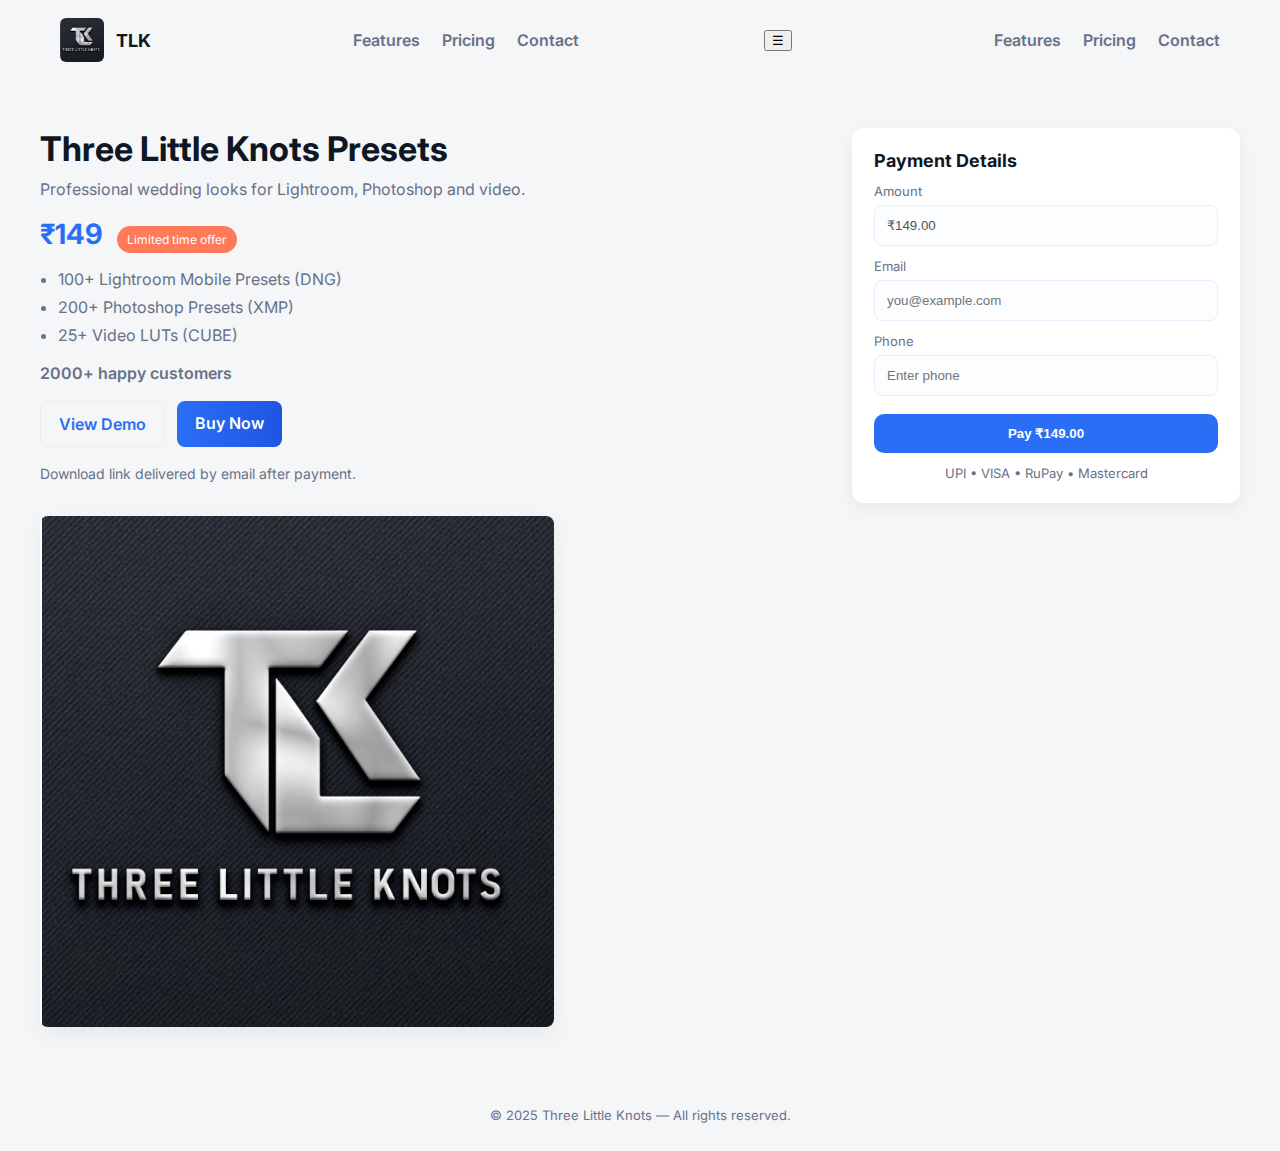
<file: Index.html>
<!DOCTYPE html>
<html lang="en">
<head>
  <meta charset="UTF-8" />
  <title>Three Little Knots Presets</title>
  <meta name="viewport" content="width=device-width, initial-scale=1.0" />
  <meta name="description" content="Three Little Knots Presets for Lightroom & Photoshop. Easy-to-use packs with video LUTs." />
  <link href="https://fonts.googleapis.com/css2?family=Inter:wght@300;400;600;700&display=swap" rel="stylesheet">
  <link rel="stylesheet" href="style.css" />
</head>
<body>

<header class="site-header">
  <div class="container header-inner">
    <div class="brand">
      <img src="images/image.png" alt="Logo">
      <span>TLK</span>
    </div>

    <nav class="nav desktop-nav">
      <a href="#features">Features</a>
      <a href="#pricing">Pricing</a>
      <a href="#contact">Contact</a>
    </nav>

    <button class="nav-toggle" aria-label="Open menu" aria-expanded="false">☰</button>

    <nav class="nav nav--mobile" aria-hidden="true">
      <a href="#features">Features</a>
      <a href="#pricing">Pricing</a>
      <a href="#contact">Contact</a>
    </nav>
  </div>
</header>

<main class="container page">

  <!-- LEFT CONTENT -->
  <section class="left" id="features">
    <h1>Three Little Knots Presets</h1>

    <p class="subtitle">Professional wedding looks for Lightroom, Photoshop and video.</p>

    <p class="price">
      <strong>₹149</strong> <span class="badge">Limited time offer</span>
    </p>

    <ul class="features">
      <li>100+ Lightroom Mobile Presets (DNG)</li>
      <li>200+ Photoshop Presets (XMP)</li>
      <li>25+ Video LUTs (CUBE)</li>
    </ul>

    <p class="customers">2000+ happy customers</p>

    <div class="actions">
      <a href="#" class="btn btn-outline demo">View Demo</a>
      <a href="#pricing" class="btn btn-primary">Buy Now</a>
    </div>

    <p class="note">Download link delivered by email after payment.</p>

    <img class="poster" src="images/image.png" alt="Presets Preview">
  </section>

  <!-- RIGHT PAYMENT CARD -->

  <aside class="right" id="pricing">
    <div class="card">
      <h3>Payment Details</h3>

      <label>Amount</label>
      <input type="text" value="₹149.00" disabled>

      <label>Email</label>
      <input type="email" id="email" placeholder="you@example.com">

      <label>Phone</label>
      <input type="tel" id="phone" placeholder="Enter phone">

      <button id="payBtn" class="pay">Pay ₹149.00</button>

      <div class="logos">UPI • VISA • RuPay • Mastercard</div>
    </div>
  </aside>

</main>

<footer class="site-footer container" id="contact">
  <div>© 2025 Three Little Knots — All rights reserved.</div>
</footer>

<script src="https://checkout.razorpay.com/v1/checkout.js"></script>
<script>
document.getElementById("payBtn").onclick = async () => {
  const email = document.getElementById("email").value;
  const phone = document.getElementById("phone").value;

  const res = await fetch("/create-order");
  const order = await res.json();

  const options = {
    key: "YOUR_KEY_ID",
    amount: order.amount,
    currency: "INR",
    name: "Three Little Knots",
    description: "Three Little Knots Presets",
    order_id: order.id,
    prefill: {
      email: email,
      contact: phone
    },
    handler: function (response) {
      alert("Payment Successful!");
    },
    theme: { color: "#000" }
  };

  const rzp = new Razorpay(options);
  rzp.open();
};
</script>

<script src="js/site.js" defer></script>
</body>
</html>
</file>
<file: style.css>
:root{
  --bg: #f4f6f8;
  --surface: #ffffff;
  --muted: #687188;
  --text: #0f1724;
  --primary: #2b6ef6;
  --accent: #ff7a59;
  --glass: rgba(11,20,40,0.04);
}

*{box-sizing:border-box}
body{
  margin:0;
  font-family: Inter, system-ui, -apple-system, "Segoe UI", Roboto, 'Helvetica Neue', Arial;
  background:var(--bg);
  color:var(--text);
  -webkit-font-smoothing:antialiased;
  -moz-osx-font-smoothing:grayscale;
}

.container{max-width:1200px;margin:0 auto;padding:0 20px}

.site-header{background:transparent;padding:18px 0}
.header-inner{display:flex;align-items:center;justify-content:space-between;position:relative} 
.brand{display:flex;align-items:center;gap:12px}
.brand img{width:44px;height:44px;object-fit:cover;border-radius:6px}
.brand span{font-weight:700;font-size:18px;color:var(--text)}
.nav a{margin-left:18px;color:var(--muted);text-decoration:none;font-weight:600}
.nav a:hover{color:var(--text)}

.page{display:flex;gap:36px;padding:48px 0;align-items:flex-start}
.left{flex:2}
.right{flex:1}

h1{font-size:34px;margin:0 0 10px;font-weight:700}
.subtitle{color:var(--muted);margin:6px 0 18px}

.price{font-size:20px;margin:8px 0}
.price strong{color:var(--primary);font-size:28px}
.badge{background:var(--accent);color:#fff;padding:6px 10px;border-radius:999px;font-size:12px;margin-left:10px}

.features{margin:18px 0;padding-left:18px;color:var(--muted)}
.features li{margin-bottom:8px}

.customers{margin-top:10px;font-weight:600;color:var(--muted)}

.actions{margin-top:18px;display:flex;gap:12px}
.btn{display:inline-block;padding:12px 18px;border-radius:8px;text-decoration:none;font-weight:600}
.btn-primary{background:linear-gradient(90deg,var(--primary),#1e56e3);color:#fff}
.btn-outline{background:transparent;border:1px solid var(--glass);color:var(--primary)}

.note{margin-top:18px;color:var(--muted);font-size:14px}
.poster{margin-top:20px;border-radius:8px;max-width:100%;box-shadow:0 8px 24px rgba(15,23,36,0.06)}

.card{background:var(--surface);padding:22px;border-radius:12px;box-shadow:0 6px 18px rgba(11,20,40,0.06)}
.card h3{margin:0 0 12px;font-size:18px}
.card label{font-size:13px;display:block;margin-top:12px;color:var(--muted)}
.card input{width:100%;padding:12px;border-radius:8px;border:1px solid #e6eefc;margin-top:6px;background:#fbfdff}

.pay{width:100%;margin-top:18px;padding:12px;border-radius:10px;border:none;background:var(--primary);color:#fff;font-weight:700;cursor:pointer}
.pay:hover{filter:brightness(.98)}

.logos{text-align:center;margin-top:12px;font-size:13px;color:var(--muted)}

.site-footer{padding:28px 0;color:var(--muted);font-size:13px;text-align:center}

@media(max-width:900px){
  .page{flex-direction:column;padding:24px 0}
  .header-inner{padding:0;position:relative}
  .desktop-nav{display:none}
  .nav-toggle{display:block}

  /* mobile nav */
  .nav--mobile{display:none;position:absolute;top:64px;right:20px;background:var(--surface);padding:12px;border-radius:8px;box-shadow:0 10px 30px rgba(11,20,40,0.12);min-width:200px;z-index:100}
  .nav--mobile a{display:block;padding:8px 0;color:var(--text)}
  .nav--mobile.open{display:block}
}
</file>
